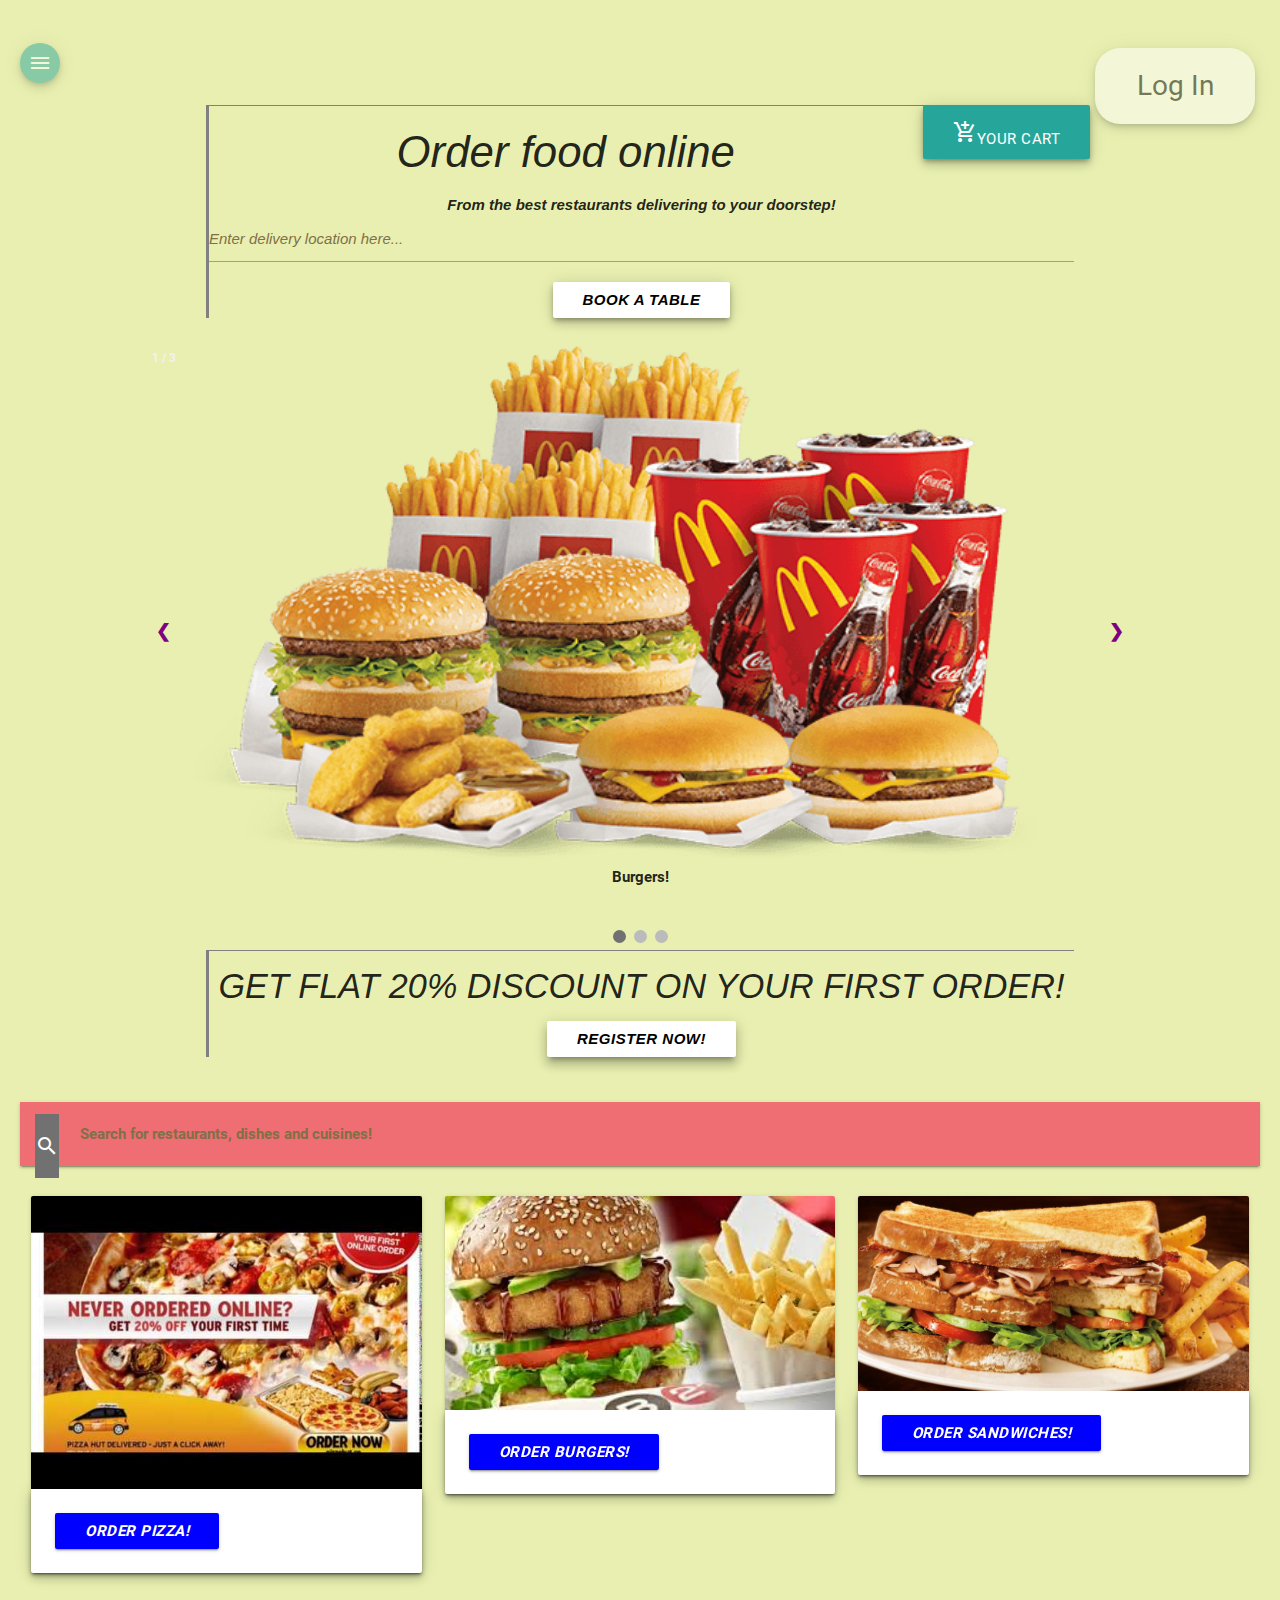
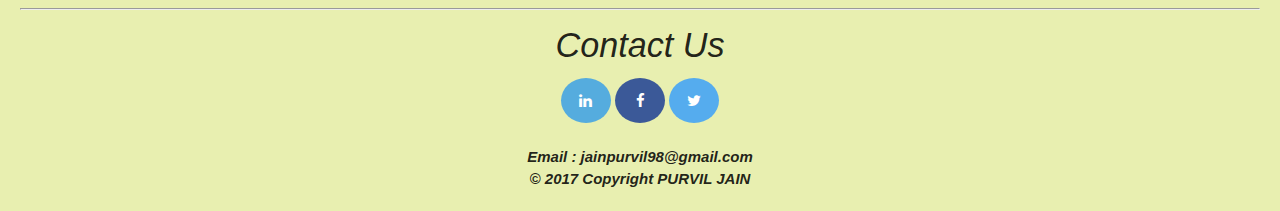
<file: index.html>
<!DOCTYPE html PUBLIC="-//W3C//DTD XHTML 1.0 transitional//EN"
"http://www.w3.org/TR/xhtml1/DTD/xhtml1-transitional.dtd">
<html>
<head>
  	<title>PURVIL JAIN</title>
    <link type="text/css" rel="stylesheet" href="materialize/css/materialize.min.css" media="screen,projection">
  	<meta charset="UTF-8" >
	<link href="https://fonts.googleapis.com/icon?family=Material+Icons" rel="stylesheet">
  <link rel="stylesheet" type="text/css" href="first.css">
  <link rel="stylesheet" type="text/css" href="animate.css">
  <link rel="stylesheet" href="https://cdnjs.cloudflare.com/ajax/libs/font-awesome/4.7.0/css/font-awesome.min.css">
  <link rel="icon" href="images/pizza.ico" type="image/x-icon">
</head>
<body >
  <div class="spinner-wrapper">
<div class="spinner">
  <div class="dot1"></div>
  <div class="dot2"></div></div>
</div>
<br>


<div id="mySidenav" class="sidenav">
  <a href="javascript:void(0)" class="closebtn" onclick="closeNav()" id="appear">&times;</a>
  <a href="index.html">HOME</a>
<a href="about.html">ABOUT US</a>
  <a href="about.html">INTERESTS</a>
  <a href="#here">CONTACT US</a>
</div>

<!-- Add all page content inside this div if you want the side nav to push page content to the right (not used if you only want the sidenav to sit on top of the page -->
<!-- Use any element to open the sidenav -->
<div id="main">

  <span onclick="openNav()" id="disappear" style="display:none;"><a class="waves-effect waves-light btn-floating lighten-4 z-depth-3 " ><i class="material-icons" >menu</i></a></span>

<div class="right">
<button id="shadow" style="display:none;" class="button waves-effect waves-light z-depth-3 tooltipped" data-position="bottom" data-delay="50" data-tooltip="Avail excting offers!"><span >Log In </span></button>
</div>
<br>

    <!--
    <button` class="btn">read more</button>
<div class="collection container">
    <a href="#!" class="collection-item , center-align">Hi I am Purvil</a><br>
    <a href="#!" class="collection-item , center-align">Second Year student Computer Engineering</a>
  </div>
--><br>
<div class="right">
  <a class="waves-effect waves-light btn-large z-depth-3 tooltipped" data-position="left" data-delay="50" data-tooltip="View items in your cart"><i class="material-icons">add_shopping_cart</i>YOUR CART</a>
</div>

<div class="container a" >
  <h3>Order food online</h3>
  <b>From the best restaurants delivering to your doorstep!</b>
  <br><!--enter your delivery location<a href="" ><i class="material-icons ">edit_location</i></a>-->
  <input type="text" placeholder="Enter delivery location here...">
  <button type="button" class="btn waves-effect waves-green white black-text z-depth-3 tooltipped" data-position="bottom" data-delay="50" data-tooltip="Save time!"><b>Book a table<b></button>
</div>
<br>


<div class="slideshow-container">
  <div class="mySlides fade">
    <div class="numbertext">1 / 3</div>
    <img src="images/mcdonalds.png" style="width:100%">
    <div class="text">Burgers!</div>
  </div>

  <div class="mySlides fade">
    <div class="numbertext">2 / 3</div>
    <img src="images/subway.jpg" style="width:100%">
    <div class="text">Sandwiches!</div>
  </div>

  <div class="mySlides fade">
    <div class="numbertext">3 / 3</div>
    <img src="images/chinese.jpg" style="width:100%">
    <div class="text">Chinese!</div>
  </div>

  <a class="prev" onclick="plusSlides(-1)">&#10094;</a>
  <a class="next" onclick="plusSlides(1)">&#10095;</a>
</div>
<br>

<div style="text-align:center">
  <span class="dot" onclick="currentSlide(1)"></span>
  <span class="dot" onclick="currentSlide(2)"></span>
  <span class="dot" onclick="currentSlide(3)"></span>
</div>





<div class=" container a">
  <p class="a" ><h4>GET FLAT 20% DISCOUNT ON YOUR FIRST ORDER!</h4></p>
  <button  class="waves-effect waves-ripple btn white black-text z-depth-4 tooltipped" data-position="bottom" data-delay="50" data-tooltip="New User?"><b>REGISTER NOW!</b></button>
</div>
<br><br>
<nav>
  <div class="nav-wrapper">
    <form >
      <div class="input-field">
    <input id="search" type="search" placeholder="Search for restaurants, dishes and cuisines!" required>
    <label class="label-icon" for="search"><i class="material-icons ">search</i></label>
    <i class="material-icons ">close</i>
  </div>
    </form>
  </div>
</nav>
<br>
 <div class="row">
        <div class="col s8 m4">
          <div class="card">
            <div class="card-image">
              <a href="#"><img src="images/pizzaonline.jpg" alt="pizza" class="materialboxed"></a>

            </div>
            <div class="card-content z-depth-3">
              <p><button class="waves-effect waves-light btn tooltipped" data-position="bottom" data-delay="50" data-tooltip="Min. 15% off">Order pizza!</button></p>
            </div>

          </div>
        </div>

        <div class="col s8 m4">
          <div class="card">
            <div class="card-image">
              <img src="images/burger.jpg" alt="burgers" class="materialboxed" >

            </div>
            <div class="card-content z-depth-3">
              <p><button class="waves-effect waves-light btn tooltipped" data-position="bottom" data-delay="50" data-tooltip="Min. 10% off">Order Burgers!</button></p>
            </div>

          </div>
        </div>

      <div class="col s8 m4">
          <div class="card">
            <div class="card-image">
              <img src="images/sandwich.jpg" alt="sandwich" class="materialboxed">

            </div>
            <div class="card-content z-depth-3">
              <p><button class="waves-effect waves-light btn tooltipped" data-position="bottom" data-delay="50" data-tooltip="Min. 5% off">Order Sandwiches!</button></p>
            </div>

          </div>
        </div>
</div>
<hr/>
<div class="container1">
<div class="" id="here">
  <h4>Contact Us</h4>
    <a href="https://www.linkedin.com/in/purvil-jain-56684714b/" class=" fa fa-linkedin" target="_blank"></a>
<a href="https://www.facebook.com/purvil.jain" class=" fa fa-facebook" target="_blank"></a>
  <a href="https://twitter.com/Purvil_Jain98" class=" fa fa-twitter" target="_blank"></a>
</div>
  <div class="a">
    <br>
      Email : jainpurvil98@gmail.com<br>
      &copy; 2017 Copyright PURVIL JAIN
      <div class="right">
        <a href="#"  class="scrollToTop" ><i class="material-icons">keyboard_arrow_up</i></a>
      </div>
  </div>
</div>
</div>


<script type="text/javascript">
var slideIndex = 1;
showSlides(slideIndex);

function plusSlides(n) {
  showSlides(slideIndex += n);
}

function currentSlide(n) {
  showSlides(slideIndex = n);
}

function showSlides(n) {
  var i;
  var slides = document.getElementsByClassName("mySlides");
  var dots = document.getElementsByClassName("dot");
  if (n > slides.length) {slideIndex = 1}
  if (n < 1) {slideIndex = slides.length}
  for (i = 0; i < slides.length; i++) {
      slides[i].style.display = "none";
  }
  for (i = 0; i < dots.length; i++) {
      dots[i].className = dots[i].className.replace(" active", "");
  }
  slides[slideIndex-1].style.display = "block";
  dots[slideIndex-1].className += " active";
}

/* Set the width of the side navigation to 250px and the left margin of the page content to 250px and add a black background color to body */
function openNav() {
    document.getElementById("mySidenav").style.width = "250px";
    document.getElementById("main").style.marginLeft = "250px";
    document.body.style.backgroundColor = "#c9e09d";
}

/* Set the width of the side navigation to 0 and the left margin of the page content to 0, and the background color of body to white */
function closeNav() {
    document.getElementById("mySidenav").style.width = "0";
    document.getElementById("main").style.marginLeft = "0";
    document.body.style.backgroundColor = "#e8efb0";
}

$(document).ready(function(){

    $(".button-collapse").sideNav();
   $('.collapsible').collapsible();
    $('.slider').slider();
    $('mobile-demo').toggle();

    //Check to see if the window is top if not then display button
$(window).scroll(function(){
  if ($(this).scrollTop() > 100) {
    $('##scroll').fadeIn();
    $('##scroll').fadeOut();
  } else {
  }
});

//Click event to scroll to top
$('#scroll').click(function(){
  $('html, body').animate({scrollTop : 0},800);
  return false;
});
    });

</script>

<script type="text/javascript" src="https://code.jquery.com/jquery-2.1.1.min.js"></script>
  <script type="text/javascript" src="materialize/js/materialize.min.js"></script>
  <script type="text/javascript" src="external.js"></script>




</body>
</html>
</file>
<file: first.css>
body{
	background-color: #e8efb0;
	height: 100%;
    margin: 0;
}
#shadow:hover{
  text-shadow: 1px 1px 1px grey;
}
.spinner-wrapper {
position: fixed;
top: 0;
left: 0;
right: 0;
bottom: 0;
background-color: #ff6347;
z-index: 999999;
}
.spinner {
    position: absolute;
top: 48%;
left: 48%;
  width: 40px;
  height: 40px;
  position: relative;
  text-align: center;
  
  -webkit-animation: sk-rotate 2.0s infinite linear;
  animation: sk-rotate 2.0s infinite linear;
}

.dot1, .dot2 {
  width: 60%;
  height: 60%;
  display: inline-block;
  position: absolute;
  top: 0;
  background-color: #333;
  border-radius: 100%;
  
  -webkit-animation: sk-bounce 2.0s infinite ease-in-out;
  animation: sk-bounce 2.0s infinite ease-in-out;
}

.dot2 {
  top: auto;
  bottom: 0;
  -webkit-animation-delay: -1.0s;
  animation-delay: -1.0s;
}

@-webkit-keyframes sk-rotate { 100% { -webkit-transform: rotate(360deg) }}
@keyframes sk-rotate { 100% { transform: rotate(360deg); -webkit-transform: rotate(360deg) }}

@-webkit-keyframes sk-bounce {
  0%, 100% { -webkit-transform: scale(0.0) }
  50% { -webkit-transform: scale(1.0) }
}

@keyframes sk-bounce {
  0%, 100% { 
    transform: scale(0.0);
    -webkit-transform: scale(0.0);
  } 50% { 
    transform: scale(1.0);
    -webkit-transform: scale(1.0);
  }
}

.scrollToTop{
  width:45px;
  height:40px;
  padding:10px;
  border-radius: 25px;
  text-align:center;
  background: lightblue;
  font-weight: bold;
  color: #444;
  text-decoration: none;
  position:fixed;
  bottom: 20px;
  right:20px;
  display:none;
}
.scrollToTop:hover{
  text-decoration:none;
  background-color: lightgrey;
}
.icon-up:before {
  content: "\e00d";
}

.button {
  border-radius: 25px;
  background-color: white;
  border: none;
  color: black;
  text-align: center;
  font-size: 28px;
  padding: 17px;
  width: 160px;
  transition: all 0.5s;
  cursor: pointer;
  margin: 5px;
}

.button span {
  cursor: pointer;
  display: inline-block;
  position: relative;
  transition: 0.5s;
}


.button span:after {
  content: '\00bb';
  position: absolute;
  opacity: 0;
  top: 0;
  right: -20px;
  transition: 0.5s;
}

.button:hover span {
  padding-right: 25px;
}

.button:hover span:after {
  opacity: 1;
  right: 0;
}

#return-to-top {
    position: fixed;
    bottom: 20px;
    right: 20px;
    background: rgb(0, 0, 0);
    background: rgba(0, 0, 0, 0.7);
    width: 50px;
    height: 50px;
    display: block;
    text-decoration: none;
    -webkit-border-radius: 35px;
    -moz-border-radius: 35px;
    border-radius: 35px;
}
#return-to-top i {
    color: #fff;
    margin: 0;
    position: relative;
    left: 16px;
    top: 13px;
    font-size: 19px;
}
#return-to-top:hover {
    background: red;
}
#return-to-top:hover i {
    color: purple;
    cursor:hand;
    top: 5px;
}

.btn{
	background-color: blue;
	font-style: italic;
}
p{
	font-style: italic;
}


/* The side navigation menu */
.sidenav {
    height: 100%; /* 100% Full-height */
    width: 0; /* 0 width - change this with JavaScript */
    position: fixed; /* Stay in place */
    z-index: 1; /* Stay on top */
    top: 0;
    left: 0;
    background-color: #111; /* Black*/
    overflow-x: hidden; /* Disable horizontal scroll */
    padding-top: 60px; /* Place content 60px from the top */
    transition: 0.5s; /* 0.5 second transition effect to slide in the sidenav */
}

/* The navigation menu links */
.sidenav a {
    padding: 8px 8px 8px 32px;
    text-decoration: none;
    font-size: 25px;
    color: #818181;
    display: block;
    transition: 0.3s
}

/* When you mouse over the navigation links, change their color */
.sidenav a:hover, .offcanvas a:focus{
    color: #f1f1f1;
}

/* Position and style the close button (top right corner) */
.sidenav .closebtn {
    position: absolute;
    top: 0;
    right: 25px;
    font-size: 36px;
    margin-left: 50px;
}

/* Style page content - use this if you want to push the page content to the right when you open the side navigation */
#main {
    transition: margin-left .5s;
    padding: 20px;
}

/* On smaller screens, where height is less than 450px, change the style of the sidenav (less padding and a smaller font size) */
@media screen and (max-height: 450px) {
    .sidenav {padding-top: 15px;}
    .sidenav a {font-size: 18px;}
}


* {box-sizing:border-box}

/* Slideshow container */
.slideshow-container {
  max-width: 1000px;
  position: relative;
  margin: auto;
}

.mySlides {
    display: none;
}

/* Next & previous buttons */
.prev, .next {
  cursor: pointer;
  position: absolute;
  top: 50%;
  width: auto;
  margin-top: -22px;
  padding: 16px;
  color: purple;
  font-weight: bold;
  font-size: 18px;
  transition: 0.6s ease;
  border-radius: 0 3px 3px 0;
}

/* Position the "next button" to the right */
.next {
  right: 0;
  border-radius: 3px 0 0 3px;
}

/* On hover, add a black background color with a little bit see-through */
.prev:hover, .next:hover {
  background-color: rgba(0,0,0,0.8);
}

/* Caption text */
.text {
  color: #deep-grey;
  font-size: 15px;
  padding: 8px 12px;
  position: absolute;
  bottom: 8px;
  width: 100%;
  text-align: center;
}

/* Number text (1/3 etc) */
.numbertext {
  color: #f2f2f2;
  font-size: 12px;
  padding: 8px 12px;
  position: absolute;
  top: 0;
}

/* The dots/bullets/indicators */
.dot {
  cursor:pointer;
  height: 13px;
  width: 13px;
  margin: 0 2px;
  background-color: #bbb;
  border-radius: 50%;
  display: inline-block;
  transition: background-color 0.6s ease;
}

.active, .dot:hover {
  background-color: #717171;
}
.discount{
	font-family: "Comic Sans MS", cursive, sans-serif;
}

/* Fading animation */
.fade {
  -webkit-animation-name: fade;
  -webkit-animation-duration: 1.5s;
  animation-name: fade;
  animation-duration: 1.5s;
}

@-webkit-keyframes fade {
  from {opacity: .4}
  to {opacity: 1}
}

@keyframes fade {
  from {opacity: .4}
  to {opacity: 1}
}




.container{

    border-top: solid;
    border-width: thin;
		border-left: solid;
		border-left-color: grey;
		border-top-color: grey;
}
#here{
	font-style: italic;
	font-family: "Comic Sans MS", cursive, sans-serif;
	align-self: center;
	text-align: center;
}
.abc{
	align-self: center;
}
::-webkit-input-placeholder { /* WebKit, Blink, Edge */
    color: #816f48;
}
#button-holder{
    background-color:#f1f1f1;
    border-top:thin solid #e5e5e5;
    box-shadow:1px 1px 1px 1px #e5e5e5;
    cursor:pointer;
    float:left;
    height:27px;
    margin:11px 0 0 0;
    text-align:center;
    width:50px;
}

#button-holder img{
    margin:4px;
    width:20px;
}
.container1{
	margin: 0 auto;
  max-width: 1280px;
  width: 90%;
	background-color: #red;
}
.a{
	font-style: italic;
	font-family: "Comic Sans MS", cursive, sans-serif;
	align-self: center;
	text-align: center;
}
.fa {
    padding: 15px;
    font-size: 30px;
    width: 50px;
    text-align: center;
    text-decoration: none;
		border-radius: 50%;
}

/* Add a hover effect if you want */
.fa:hover {
    opacity: 0.7;
}

/* Set a specific color for each brand */

/* Facebook */
.fa-facebook {
    background: #3B5998;
    color: white;
}

/* Twitter */
.fa-twitter {
    background: #55ACEE;
    color: white;
}

.fa-linkedin {
    background: #55ACdE;
    color: white;
}
</file>
